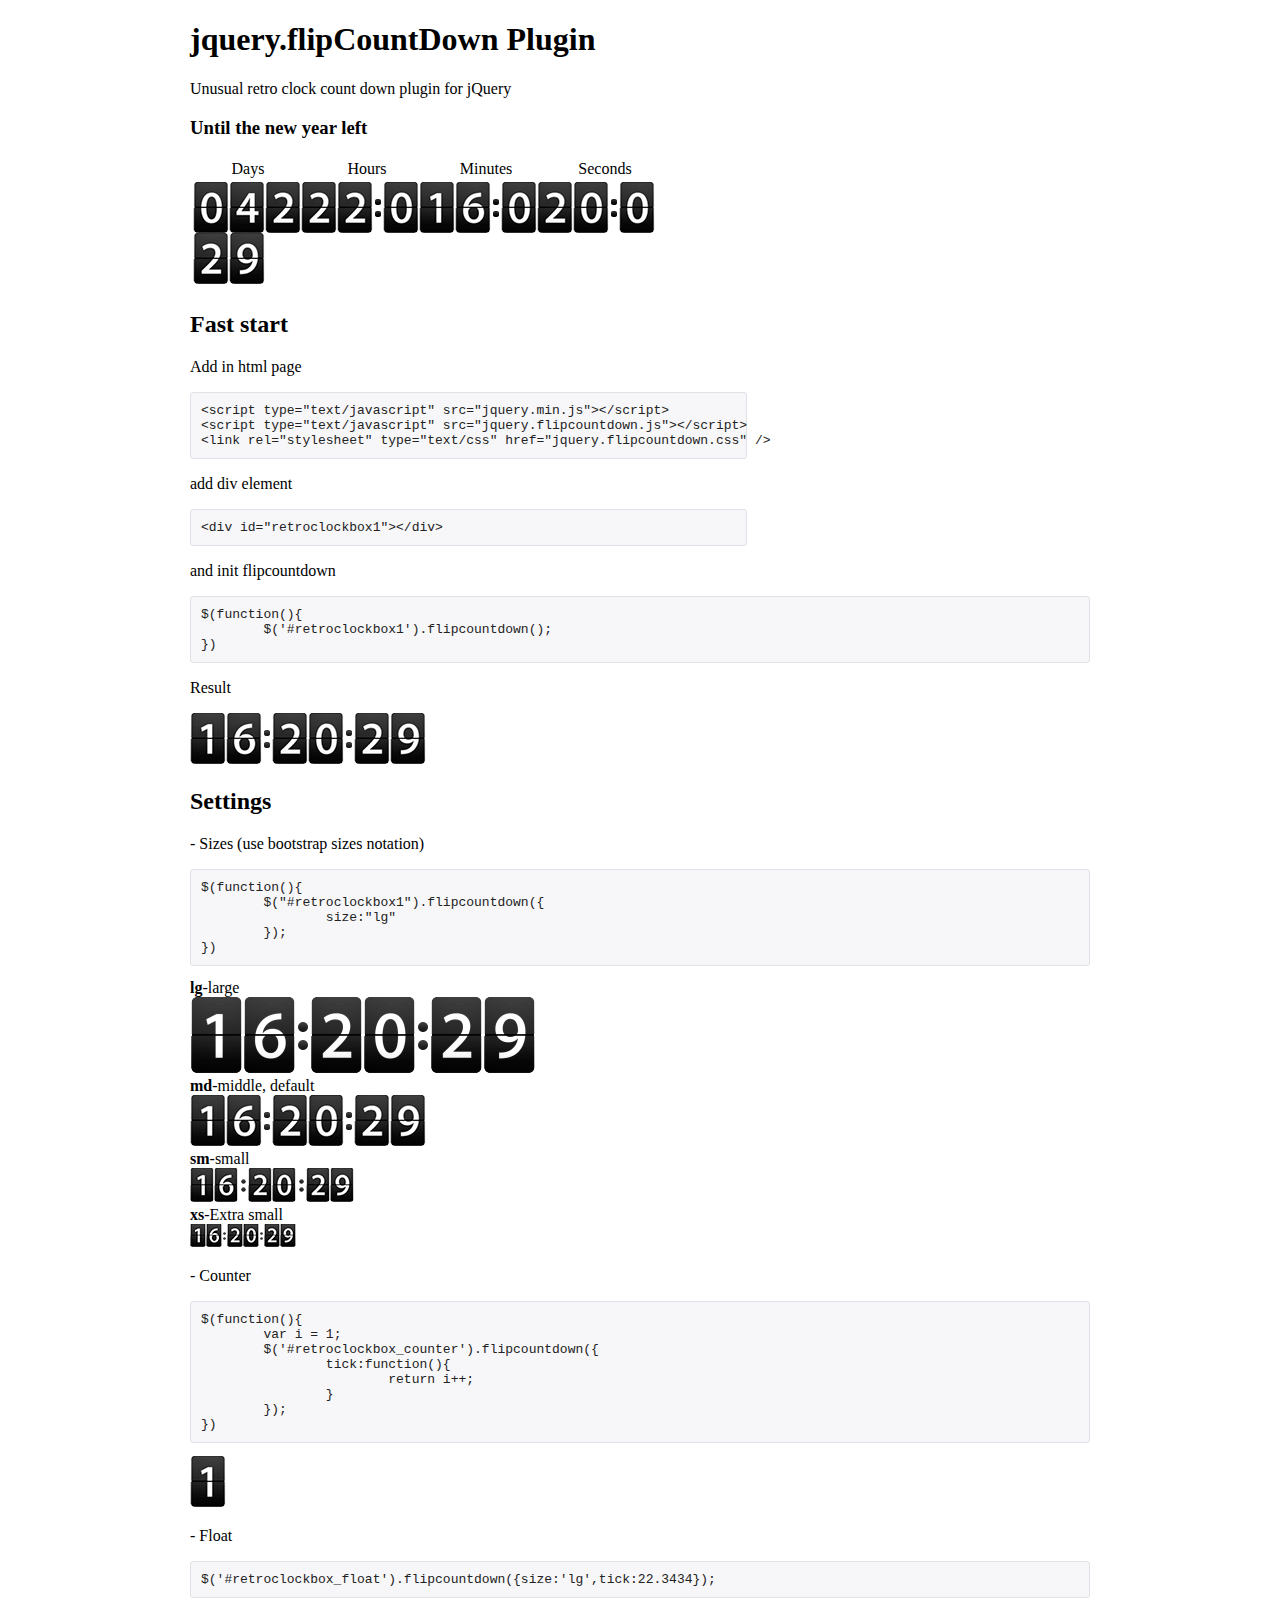
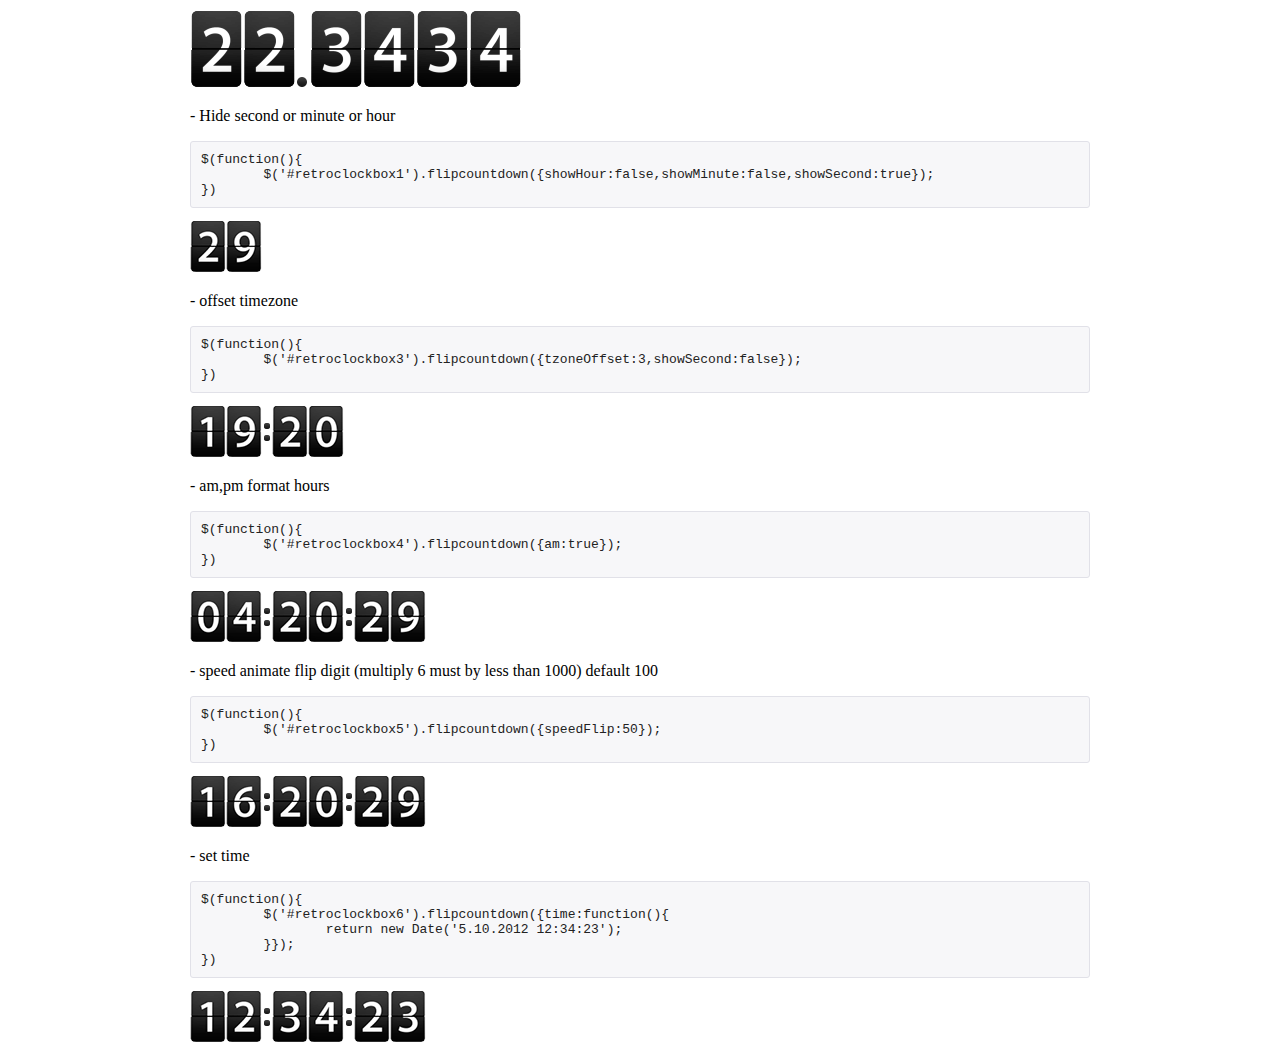
<file: static/js/flipcountdown/index.html>
<!doctype html>
<html xmlns="http://www.w3.org/1999/xhtml" xml:lang="en" lang="en">
<head>
<!--<base href="" /><!-- -->
<meta http-equiv="content-type" content="text/html; charset=utf-8"/>
<title>jquery.flipCountDown Demo Flip Count Down Retro Clock </title>
<meta name="description" content="retro flip clock plugin for jQuery.">
<meta name="keywords" content="Плагин jQuery, retro часы, flip часы,jQuery, plugin, count down">
<meta name="viewport" content="width=device-width,initial-scale=1">
<!--<script src="https://ajax.googleapis.com/ajax/libs/jquery/1.8/jquery.min.js"></script>-->
<script type="text/javascript" src="jquery.min.js"></script>
<script type="text/javascript" src="jquery.flipcountdown.js"></script>
<link rel="stylesheet" type="text/css" href="jquery.flipcountdown.css" />
<script>
$(function(){
	var i = 1000;
	$('#retroclockbox1').flipcountdown();
	var i = 1;
	$('#retroclockbox_counter').flipcountdown({
		tick:function(){
			return i++;
		}
	});
	$('#retroclockbox2').flipcountdown({showHour:false,showMinute:false,showSecond:true});
	$('#retroclockbox3').flipcountdown({tzoneOffset:3,showSecond:false});
	$('#retroclockbox4').flipcountdown({am:true});
	$('#retroclockbox5').flipcountdown({speedFlip:50});
	$('#retroclockbox6').flipcountdown({tick:function(){
		return new Date('5/10/2012 12:34:23');
	}});
})
</script>
</head>
<body>
<div id="main">
	<header>
		<h1>jquery.flipCountDown Plugin</h1>
		
		<p>Unusual retro clock count down plugin for jQuery</p>
	</header>
	<h3>Until the new year left</h3>
	<table style="border:0px;">
		<tr>
			<td style="width:110px;text-align:center;">Days</td>
			<td style="width:120px;text-align:center;">Hours</td>
			<td style="width:110px;text-align:center;">Minutes</td>
			<td style="width:120px;text-align:center;">Seconds</td>
		</tr>
		<tr>
			<td colspan="4"><span id="new_year"></span></td>
		</tr>
	</table>
	
	
	<script>
	$(function(){
		var NY = Math.round((new Date('1/01/2015 00:00:01')).getTime()/1000);
		$('#new_year').flipcountdown({
			tick:function(){
				var nol = function(h){
					return h>9?h:'0'+h;
				}
				var	range  	= NY-Math.round((new Date()).getTime()/1000),
					secday = 86400, sechour = 3600,
					days 	= parseInt(range/secday),
					hours	= parseInt((range%secday)/sechour),
					min		= parseInt(((range%secday)%sechour)/60),
					sec		= ((range%secday)%sechour)%60;
				return nol(days)+' '+nol(hours)+' '+nol(min)+' '+nol(sec);
			}
		});
	});
	</script>
	<h2>Fast start</h2>
	<p>Add in html page</p><pre style="width:535px;">
&lt;script type=&quot;text/javascript&quot; src=&quot;jquery.min.js&quot;&gt;&lt;/script&gt;
&lt;script type=&quot;text/javascript&quot; src=&quot;jquery.flipcountdown.js&quot;&gt;&lt;/script&gt;
&lt;link rel=&quot;stylesheet&quot; type=&quot;text/css&quot; href=&quot;jquery.flipcountdown.css&quot; /&gt;</pre>
	<p>add div element</p>
<pre style="width:535px;">&lt;div id=&quot;retroclockbox1&quot;&gt;&lt;/div&gt;</pre>
	<p>and init flipcountdown</p>
	<pre >$(function(){
	$('#retroclockbox1').flipcountdown();
})</pre>
<p>Result</p>
<div id="retroclockbox1"></div>
<h2>Settings</h2>
<p>- Sizes (use bootstrap sizes notation)</p>
<pre >$(function(){
	$(&quot;#retroclockbox1&quot;).flipcountdown({
		size:&quot;lg&quot;
	});
})</pre>
<div><strong>lg</strong>-large</div>
<div id="retroclockbox_lg"></div>
<div><strong>md</strong>-middle, default</div>
<div id="retroclockbox_md"></div>
<div><strong>sm</strong>-small</div>
<div id="retroclockbox_sm"></div>
<div><strong>xs</strong>-Extra small</div>
<div id="retroclockbox_xs"></div>
<script>
$(function(){
	$('#retroclockbox_lg').flipcountdown({size:'lg'});
	$('#retroclockbox_md').flipcountdown({size:'md'});
	$('#retroclockbox_sm').flipcountdown({size:'sm'});
	$('#retroclockbox_xs').flipcountdown({size:'xs'});
})
</script>

<p>- Counter</p>
<pre>$(function(){
	var i = 1;
	$(&#39;#retroclockbox_counter&#39;).flipcountdown({
		tick:function(){
			return i++;
		}
	});
})</pre>
<div id="retroclockbox_counter"></div>

<p>- Float</p>
<pre>$('#retroclockbox_float').flipcountdown({size:'lg',tick:22.3434});</pre>
<div id="retroclockbox_float"></div>
<script>
$(function(){
	$('#retroclockbox_float').flipcountdown({size:'lg',tick:22.3434});
});
</script>
<p>- Hide second or minute or hour</p>
<pre >$(function(){
	$('#retroclockbox1').flipcountdown({showHour:false,showMinute:false,showSecond:true});
})</pre>
<div id="retroclockbox2"></div>
<p>- offset timezone</p>
<pre >$(function(){
	$('#retroclockbox3').flipcountdown({tzoneOffset:3,showSecond:false});
})</pre>
<div id="retroclockbox3"></div>
<p>- am,pm format hours</p>
<pre >$(function(){
	$('#retroclockbox4').flipcountdown({am:true});
})</pre>
<div id="retroclockbox4"></div>
<p>- speed animate flip digit (multiply 6 must by less than 1000) default 100</p>
<pre >$(function(){
	$('#retroclockbox5').flipcountdown({speedFlip:50});
})</pre>
<div id="retroclockbox5"></div>
<p>- set time</p>
<pre >$(function(){
	$('#retroclockbox6').flipcountdown({time:function(){
		return new Date('5.10.2012 12:34:23');
	}});
})</pre>
<div id="retroclockbox6"></div>

<style>
body{margin:0px; padding:0px;}
#main{margin:0px auto; padding:0px; width:900px;position:relative;}
pre{
	background:#F7F7F9;padding:10px;
	border: 1px solid #E1E1E8;
	border-radius: 3px;
	color: #222222;
}
#langbox{
	position:absolute;
	top:10px;
	right:10px;
}
</style>
</div>
</body>
</html>
</file>
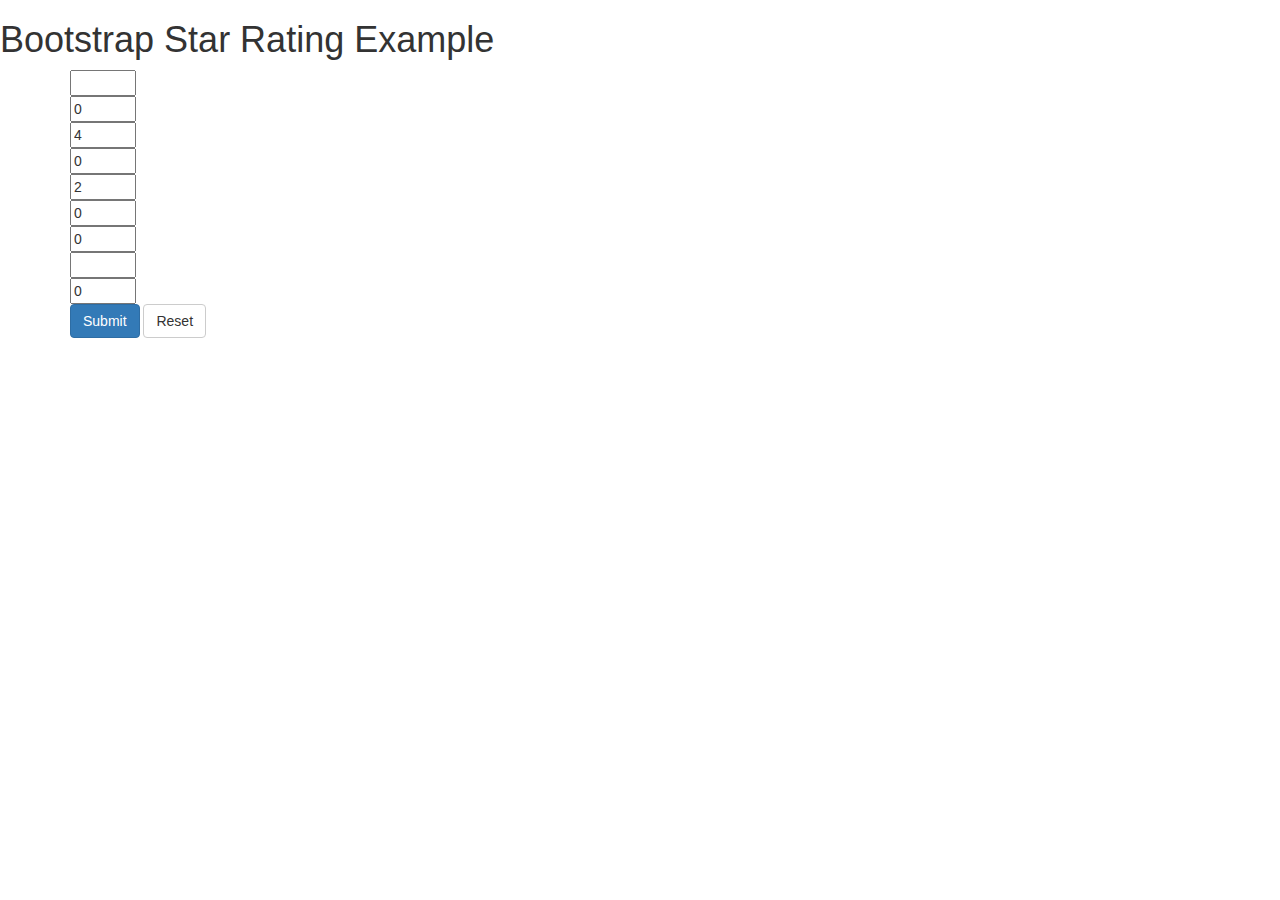
<file: static/js/bootstrap-star-rating-master/examples/index.html>
<!DOCTYPE html>
<html lang="en">
<head>
    <meta charset="UTF-8"/>
    <title>Krajee JQuery Plugins - &copy; Kartik</title>
    <link href="http://netdna.bootstrapcdn.com/bootstrap/3.1.0/css/bootstrap.min.css" rel="stylesheet">
    <script src="http://libs.baidu.com/jquery/1.10.2/jquery.min.js"></script>
    <link href="../css/star-rating.css" media="all" rel="stylesheet" type="text/css"/>
    <script src="../js/star-rating.js" type="text/javascript"></script>
<body>
<h1>Bootstrap Star Rating Example</h1>
<div class="container">
<form>
    <input id="input-2b" type="number" class="rating" min="0" max="5" step="0.5" data-size="xl"
    data-symbol="&#xe005;" data-default-caption="{rating} hearts" data-star-captions="{}">
    <br>
    <input id="input-21a" value="0" type="number" class="rating" min=0 max=5 step=0.5 data-size="xl" >
    <br>
    <input id="input-21b" value="4" type="number" class="rating" min=0 max=5 step=0.2 data-size="lg">
    <br>
    <input id="input-21c" value="0" type="number" class="rating" min=0 max=8 step=0.5 data-size="xl" data-stars="8">
    <br>
    <input id="input-21d" value="2" type="number" class="rating" min=0 max=5 step=0.5 data-size="sm">
    <br>
    <input id="input-21e" value="0" type="number" class="rating" min=0 max=5 step=0.5 data-size="xs" >
    <br>
    <input id="input-21f" value="0" type="number" class="rating" min=0 max=5 step=0.5 data-size="md" >
    <br>
    <input id="input-2ba" type="number" class="rating" min="0" max="5" step="0.5" data-stars=5
    data-symbol="&#xe005;" data-default-caption="{rating} hearts" data-star-captions="{}">
    <br>
    <input id="input-22"  value="0" type="number" class="rating" min=0 max=5 step=0.5 data-rtl=1 data-container-class='text-right' data-glyphicon=0>
    <div class="clearfix"></div>
    <div class="form-group">
    <button type="submit" class="btn btn-primary">Submit</button>
    <button type="reset" class="btn btn-default">Reset</button>
    </div>
</form>
<br>
<script>
    jQuery(document).ready(function () {
        $(".rating-kv").rating();
    });
</script>

</div>  
</body>
</html>
</file>
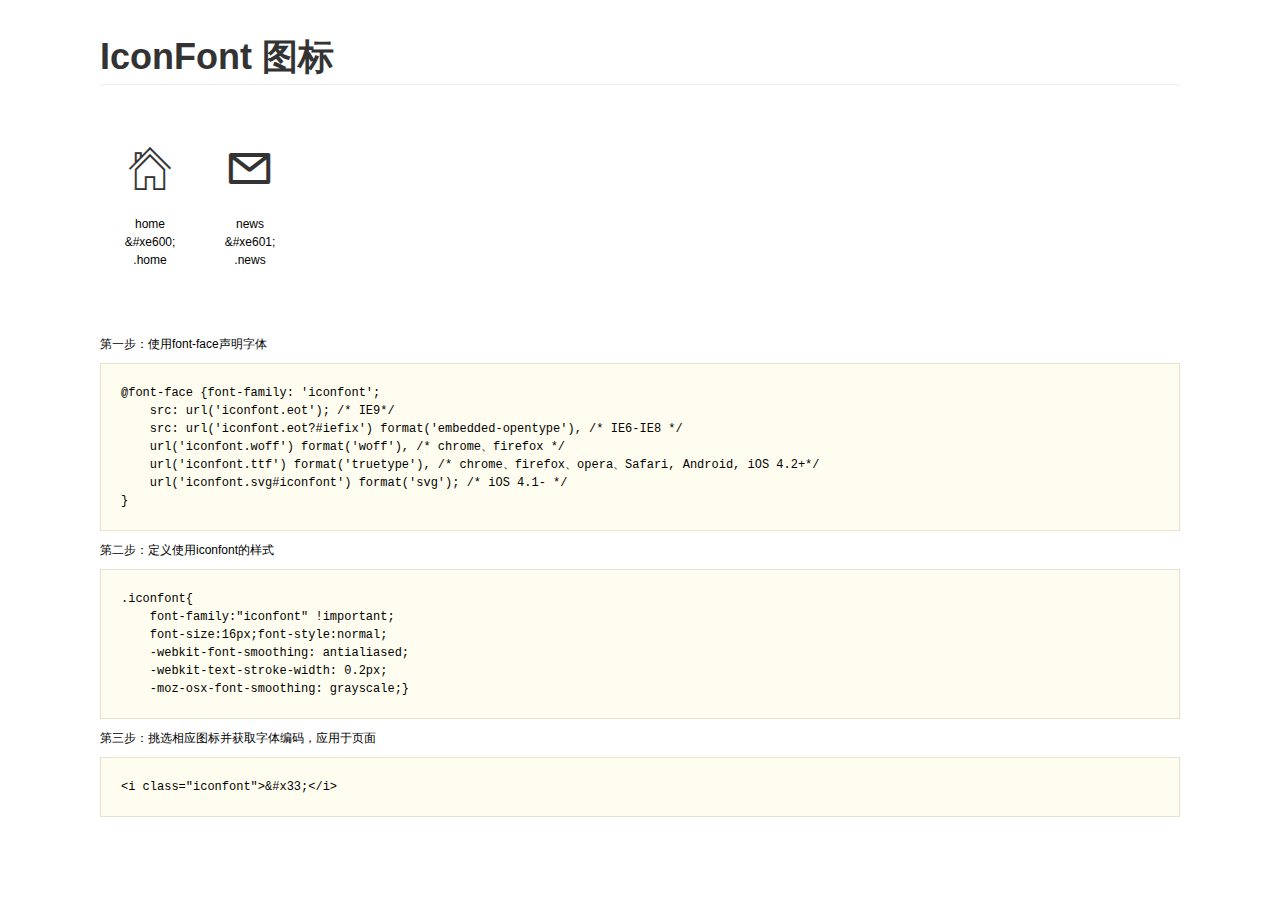
<file: static/css/iconfont/demo.html>
<!DOCTYPE html>
<html>
<head>
    <meta charset="utf-8"/>
    <title>IconFont</title>
    <link rel="stylesheet" href="demo.css">
    <link rel="stylesheet" href="iconfont.css">
</head>
<body>
    <div class="main">
        <h1>IconFont 图标</h1>
        <ul class="icon_lists clear">
            
                <li>
                <i class="icon iconfont">&#xe600;</i>
                    <div class="name">home</div>
                    <div class="code">&amp;#xe600;</div>
                    <div class="fontclass">.home</div>
                </li>
            
                <li>
                <i class="icon iconfont">&#xe601;</i>
                    <div class="name">news</div>
                    <div class="code">&amp;#xe601;</div>
                    <div class="fontclass">.news</div>
                </li>
            
        </ul>


        <div class="helps">
            第一步：使用font-face声明字体
            <pre>
@font-face {font-family: 'iconfont';
    src: url('iconfont.eot'); /* IE9*/
    src: url('iconfont.eot?#iefix') format('embedded-opentype'), /* IE6-IE8 */
    url('iconfont.woff') format('woff'), /* chrome、firefox */
    url('iconfont.ttf') format('truetype'), /* chrome、firefox、opera、Safari, Android, iOS 4.2+*/
    url('iconfont.svg#iconfont') format('svg'); /* iOS 4.1- */
}
</pre>
第二步：定义使用iconfont的样式
            <pre>
.iconfont{
    font-family:"iconfont" !important;
    font-size:16px;font-style:normal;
    -webkit-font-smoothing: antialiased;
    -webkit-text-stroke-width: 0.2px;
    -moz-osx-font-smoothing: grayscale;}
</pre>
第三步：挑选相应图标并获取字体编码，应用于页面
<pre>
&lt;i class="iconfont"&gt;&amp;#x33;&lt;/i&gt;
</pre>
        </div>

    </div>
</body>
</html>
</file>
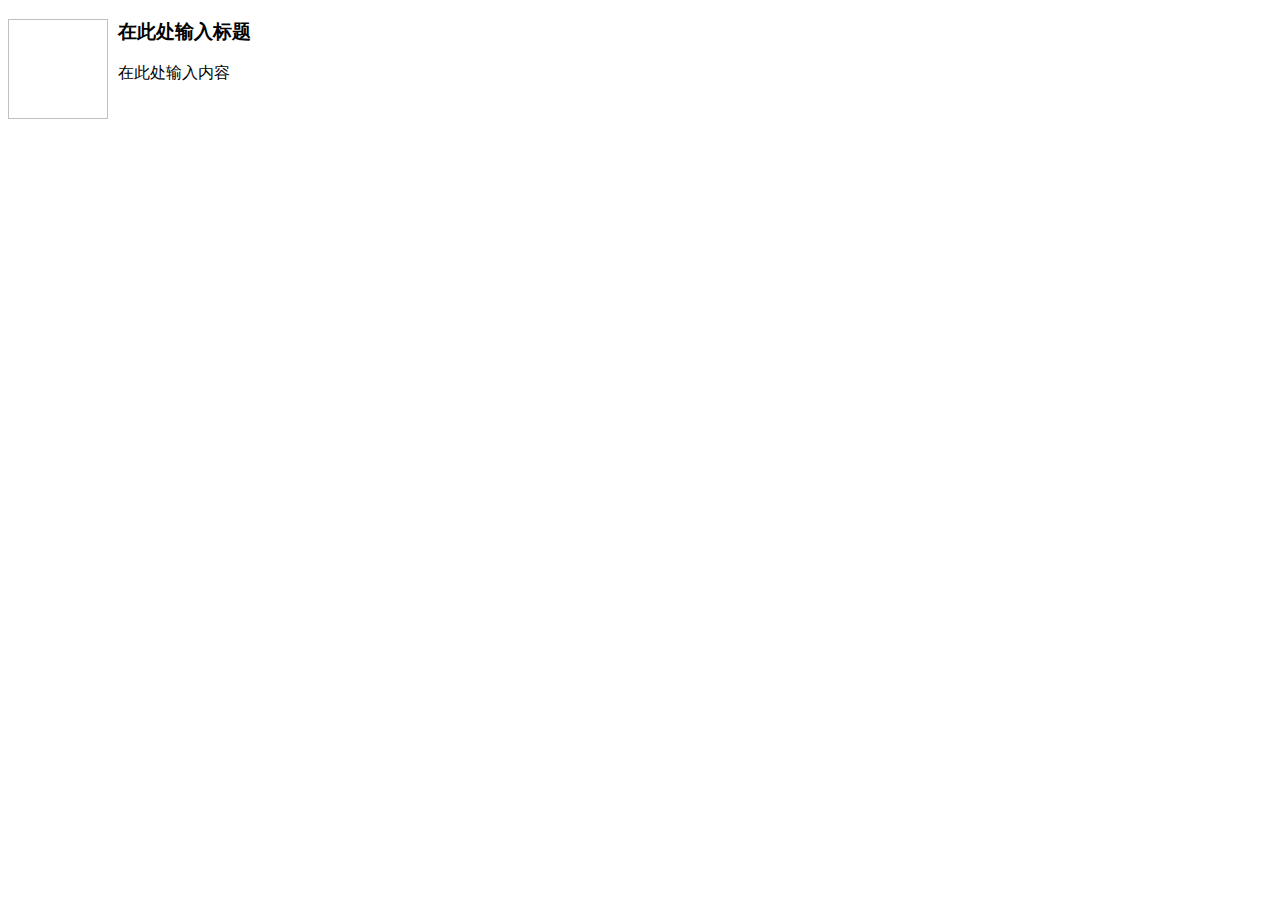
<file: static/js/kindeditor/plugins/template/html/1.html>
<!doctype html>
<html>
<head>
	<meta charset="utf-8" />
</head>
<body>
	<h3>
		<img align="left" height="100" style="margin-right: 10px" width="100" />在此处输入标题
	</h3>
	<p>
		在此处输入内容
	</p>
</body>
</html>
</file>
<file: static/css/iconfont/iconfont.css>
@font-face {font-family: "iconfont";
  src: url('iconfont.eot'); /* IE9*/
  src: url('iconfont.eot?#iefix') format('embedded-opentype'), /* IE6-IE8 */
  url('iconfont.woff') format('woff'), /* chrome, firefox */
  url('iconfont.ttf') format('truetype'), /* chrome, firefox, opera, Safari, Android, iOS 4.2+*/
  url('iconfont.svg#iconfont') format('svg'); /* iOS 4.1- */
}

.iconfont {
  font-family:"iconfont" !important;
  font-size:16px;
  font-style:normal;
  -webkit-font-smoothing: antialiased;
  -webkit-text-stroke-width: 0.2px;
  -moz-osx-font-smoothing: grayscale;
}
.icon-home:before { content: "\e600"; }
.icon-news:before { content: "\e601"; }
</file>
<file: static/js/bootstrap-star-rating-master/css/star-rating.css>
/*!
 * @copyright &copy; Kartik Visweswaran, Krajee.com, 2014
 * @version 2.5.0
 *
 * A simple yet powerful JQuery star rating plugin that allows rendering
 * fractional star ratings and supports Right to Left (RTL) input.
 *
 * For more JQuery/Bootstrap plugins and demos visit http://plugins.krajee.com
 * For more Yii related demos visit http://demos.krajee.com
 */

/*
 * Stars
 */
.rating-gly {
    font-family: 'Glyphicons Halflings';
}
.rating-gly-star {
    font-family: 'Glyphicons Halflings';
    padding-left: 2px;
}

.rating-gly-star .rating-stars:before {
    padding-left: 2px;
}

.rating-lg .rating-gly-star, .rating-lg .rating-gly-star .rating-stars:before {
    padding-left: 4px;
}

.rating-xl .rating-gly-star, .rating-xl .rating-gly-star .rating-stars:before {
    padding-left: 2px;
}

.rating-active {
    cursor: default;
}

.rating-disabled {
    cursor: not-allowed;
}

.rating-uni {
    font-size: 1.2em;
    margin-top: -5px;
}

.rating-container {
    position: relative;
    vertical-align: middle;
    display: inline-block;
    color: #e3e3e3;
    overflow: hidden;
}

.rating-container:before {
    content: attr(data-content);
}

.rating-container .rating-stars {
    position: absolute;
    left: 0;
    top: 0;
    white-space: nowrap;
    overflow: hidden;
    color: #fde16d;
    transition: all 0.25s ease-out;
    -o-transition: all 0.25s ease-out;
    -moz-transition: all 0.25s ease-out;
    -webkit-transition: all 0.25s ease-out;
}

.rating-container .rating-stars:before {
    content: attr(data-content);
    text-shadow: 0 0 1px rgba(0, 0, 0, 0.7);
}

.rating-container-rtl {
    position: relative;
    vertical-align: middle;
    display: inline-block;
    overflow: hidden;
    color: #fde16d;
}

.rating-container-rtl:before {
    content: attr(data-content);
    text-shadow: 0 0 1px rgba(0, 0, 0, 0.7);
}

.rating-container-rtl .rating-stars {
    position: absolute;
    left: 0;
    top: 0;
    white-space: nowrap;
    overflow: hidden;
    color: #e3e3e3;
    transition: all 0.25s ease-out;
    -o-transition: all 0.25s ease-out;
    -moz-transition: all 0.25s ease-out;
    -webkit-transition: all 0.25s ease-out;
}

.rating-container-rtl .rating-stars:before {
    content: attr(data-content);
}

/**
 * Rating sizes
 */
.rating-xl {
    font-size: 4.89em;
}

.rating-lg {
    font-size: 3.91em;
}

.rating-md {
    font-size: 3.13em;
}

.rating-sm {
    font-size: 2.5em;
}

.rating-xs {
    font-size: 2em;
}

/**
 * Clear rating button
 */
.star-rating .clear-rating, .star-rating-rtl .clear-rating {
    color: #aaa;
    cursor: not-allowed;
    display: inline-block;
    vertical-align: middle;
    font-size: 60%;
}

.clear-rating-active {
    cursor: pointer !important;
}

.clear-rating-active:hover {
    color: #843534;
}

.star-rating .clear-rating {
    padding-right: 5px;
}

/**
 * Caption
 */
.star-rating .caption, .star-rating-rtl .caption {
    color: #999;
    display: inline-block;
    vertical-align: middle;
    font-size: 55%;
}

.star-rating .caption {
    padding-left: 5px;
}

.star-rating-rtl .caption {
    padding-right: 5px;
}
</file>
<file: static/css/iconfont/demo.css>
*{margin: 0;padding: 0;list-style: none;}
/*
KISSY CSS Reset
理念：1. reset 的目的不是清除浏览器的默认样式，这仅是部分工作。清除和重置是紧密不可分的。
2. reset 的目的不是让默认样式在所有浏览器下一致，而是减少默认样式有可能带来的问题。
3. reset 期望提供一套普适通用的基础样式。但没有银弹，推荐根据具体需求，裁剪和修改后再使用。
特色：1. 适应中文；2. 基于最新主流浏览器。
维护：玉伯<lifesinger@gmail.com>, 正淳<ragecarrier@gmail.com>
 */

/** 清除内外边距 **/
body, h1, h2, h3, h4, h5, h6, hr, p, blockquote, /* structural elements 结构元素 */
dl, dt, dd, ul, ol, li, /* list elements 列表元素 */
pre, /* text formatting elements 文本格式元素 */
form, fieldset, legend, button, input, textarea, /* form elements 表单元素 */
th, td /* table elements 表格元素 */ {
  margin: 0;
  padding: 0;
}

/** 设置默认字体 **/
body,
button, input, select, textarea /* for ie */ {
  font: 12px/1.5 tahoma, arial, \5b8b\4f53, sans-serif;
}
h1, h2, h3, h4, h5, h6 { font-size: 100%; }
address, cite, dfn, em, var { font-style: normal; } /* 将斜体扶正 */
code, kbd, pre, samp { font-family: courier new, courier, monospace; } /* 统一等宽字体 */
small { font-size: 12px; } /* 小于 12px 的中文很难阅读，让 small 正常化 */

/** 重置列表元素 **/
ul, ol { list-style: none; }

/** 重置文本格式元素 **/
a { text-decoration: none; }
a:hover { text-decoration: underline; }


/** 重置表单元素 **/
legend { color: #000; } /* for ie6 */
fieldset, img { border: 0; } /* img 搭车：让链接里的 img 无边框 */
button, input, select, textarea { font-size: 100%; } /* 使得表单元素在 ie 下能继承字体大小 */
/* 注：optgroup 无法扶正 */

/** 重置表格元素 **/
table { border-collapse: collapse; border-spacing: 0; }

/* 清除浮动 */
.ks-clear:after, .clear:after {
  content: '\20';
  display: block;
  height: 0;
  clear: both;
}
.ks-clear, .clear {
  *zoom: 1;
}

.main {padding: 30px 100px;}
.main h1{font-size:36px; color:#333; text-align:left;margin-bottom:30px; border-bottom: 1px solid #eee;}

.helps{margin-top:40px;}
.helps pre{
  padding:20px;
  margin:10px 0;
  border:solid 1px #e7e1cd;
  background-color: #fffdef;
  overflow: auto;
}

.icon_lists li{
  float:left;
  width: 100px;
  height:180px;
  text-align: center;
}
.icon_lists .icon{
  font-size: 42px;
  line-height: 100px;
  margin: 10px 0;
  color:#333;
  -webkit-transition: font-size 0.25s ease-out 0s;
  -moz-transition: font-size 0.25s ease-out 0s;
  transition: font-size 0.25s ease-out 0s;

}
.icon_lists .icon:hover{
  font-size: 100px;
}
</file>
